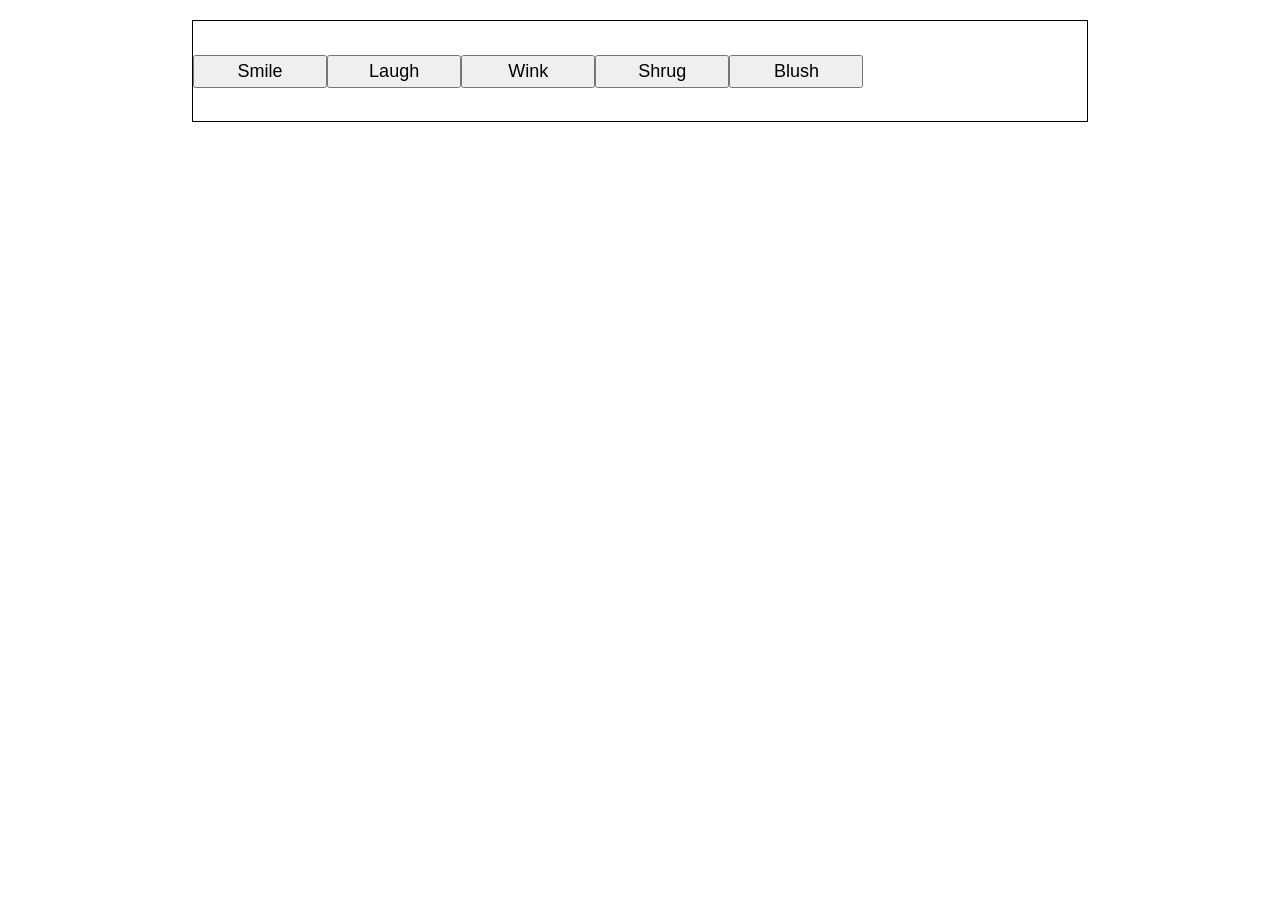
<file: Clase/flex-align.html>
<!DOCTYPE html>
<html lang="en-US">
  <head>
    <meta charset="utf-8">
    <meta name="viewport" content="width=device-width">
    <title>Flexbox align 0 — starting code</title>
    <style>
      html {
        font-family: sans-serif;
      }

      body {
        width: 70%;
        max-width: 960px;
        margin: 20px auto;
      }

      button {
        font-size: 18px;
        line-height: 1.5;
        width: 15%;
      }

      div {
        height: 100px;
        border: 1px solid black;
      }

      div {
        display: flex;
        flex-direction: row;
        justify-content: start; /*Main Axis*/
        align-items: center; /*Cross Axis*/
    }

    </style>
  </head>
  <body>
    <div>
      <button>Smile</button>
      <button>Laugh</button>
      <button>Wink</button>
      <button>Shrug</button>
      <button>Blush</button>
    </div>
  </body>
</html>
</file>
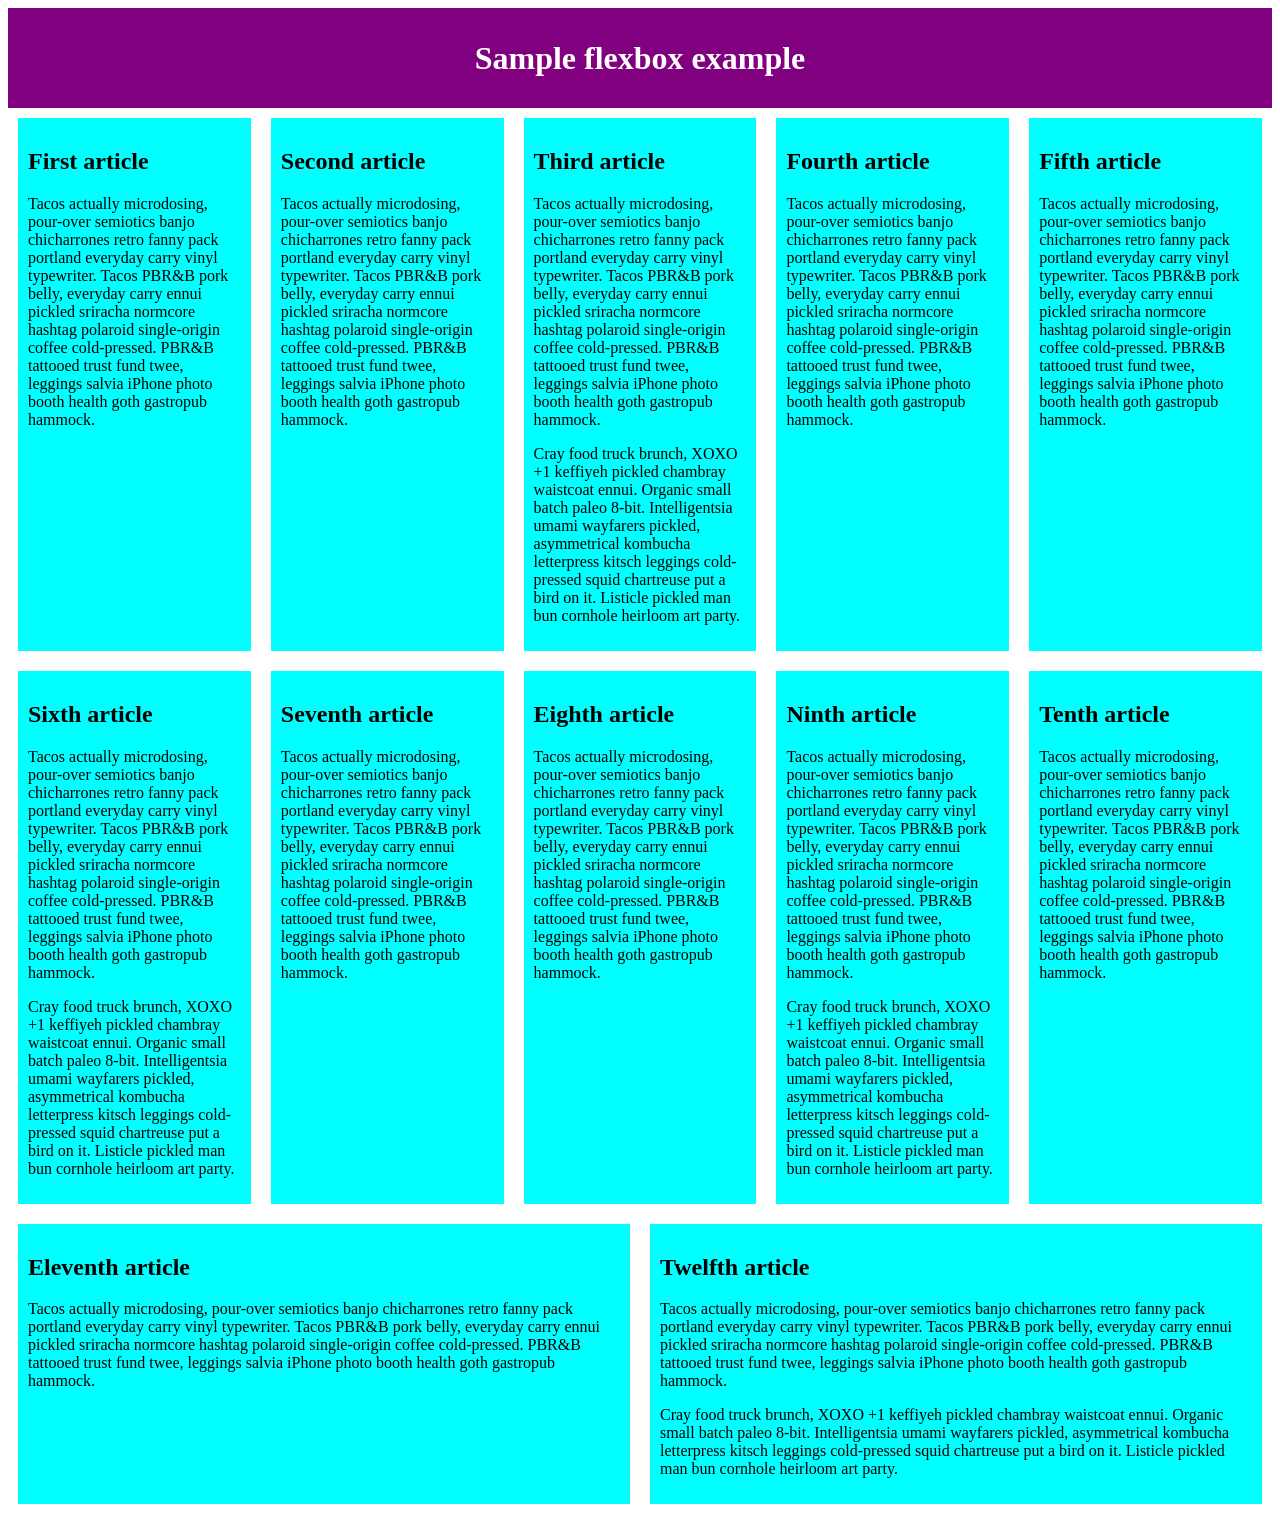
<file: Clase/flex.html>
<!DOCTYPE html>
<html lang="en-US">
  <head>
    <meta charset="utf-8">
    <meta name="viewport" content="width=device-width">
    <title>Flexbox wrap 0 — children overflowing</title>
    <style>
      .flex-doc-example header {
        background: purple;
        height: 100px;
      }

      .flex-doc-example h1 {
        text-align: center;
        color: white;
        line-height: 100px;
        margin: 0;
      }

      .flex-doc-example article {
        padding: 10px;
        margin: 10px;
        background: aqua;
        flex: 200px;
      }

      /* Add your flexbox CSS below here */

      .flex-doc-example section {
        display: flex;
        flex-direction: row;
        flex-wrap: wrap;
      }

    </style>
  </head>
  <body>

    <div class="flex-doc-example">
       <header>
        <h1>Sample flexbox example</h1>
      </header>

      <section>
        <article>
          <h2>First article</h2>

          <p>Tacos actually microdosing, pour-over semiotics banjo chicharrones retro fanny pack portland everyday carry vinyl typewriter. Tacos PBR&B pork belly, everyday carry ennui pickled sriracha normcore hashtag polaroid single-origin coffee cold-pressed. PBR&B tattooed trust fund twee, leggings salvia iPhone photo booth health goth gastropub hammock.</p>
        </article>

        <article>
          <h2>Second article</h2>

          <p>Tacos actually microdosing, pour-over semiotics banjo chicharrones retro fanny pack portland everyday carry vinyl typewriter. Tacos PBR&B pork belly, everyday carry ennui pickled sriracha normcore hashtag polaroid single-origin coffee cold-pressed. PBR&B tattooed trust fund twee, leggings salvia iPhone photo booth health goth gastropub hammock.</p>
        </article>

        <article>
          <h2>Third article</h2>

          <p>Tacos actually microdosing, pour-over semiotics banjo chicharrones retro fanny pack portland everyday carry vinyl typewriter. Tacos PBR&B pork belly, everyday carry ennui pickled sriracha normcore hashtag polaroid single-origin coffee cold-pressed. PBR&B tattooed trust fund twee, leggings salvia iPhone photo booth health goth gastropub hammock.</p>

          <p>Cray food truck brunch, XOXO +1 keffiyeh pickled chambray waistcoat ennui. Organic small batch paleo 8-bit. Intelligentsia umami wayfarers pickled, asymmetrical kombucha letterpress kitsch leggings cold-pressed squid chartreuse put a bird on it. Listicle pickled man bun cornhole heirloom art party.</p>
        </article>

        <article>
          <h2>Fourth article</h2>

          <p>Tacos actually microdosing, pour-over semiotics banjo chicharrones retro fanny pack portland everyday carry vinyl typewriter. Tacos PBR&B pork belly, everyday carry ennui pickled sriracha normcore hashtag polaroid single-origin coffee cold-pressed. PBR&B tattooed trust fund twee, leggings salvia iPhone photo booth health goth gastropub hammock.</p>
        </article>

        <article>
          <h2>Fifth article</h2>

          <p>Tacos actually microdosing, pour-over semiotics banjo chicharrones retro fanny pack portland everyday carry vinyl typewriter. Tacos PBR&B pork belly, everyday carry ennui pickled sriracha normcore hashtag polaroid single-origin coffee cold-pressed. PBR&B tattooed trust fund twee, leggings salvia iPhone photo booth health goth gastropub hammock.</p>
        </article>

        <article>
          <h2>Sixth article</h2>

          <p>Tacos actually microdosing, pour-over semiotics banjo chicharrones retro fanny pack portland everyday carry vinyl typewriter. Tacos PBR&B pork belly, everyday carry ennui pickled sriracha normcore hashtag polaroid single-origin coffee cold-pressed. PBR&B tattooed trust fund twee, leggings salvia iPhone photo booth health goth gastropub hammock.</p>

          <p>Cray food truck brunch, XOXO +1 keffiyeh pickled chambray waistcoat ennui. Organic small batch paleo 8-bit. Intelligentsia umami wayfarers pickled, asymmetrical kombucha letterpress kitsch leggings cold-pressed squid chartreuse put a bird on it. Listicle pickled man bun cornhole heirloom art party.</p>
        </article>

        <article>
          <h2>Seventh article</h2>

          <p>Tacos actually microdosing, pour-over semiotics banjo chicharrones retro fanny pack portland everyday carry vinyl typewriter. Tacos PBR&B pork belly, everyday carry ennui pickled sriracha normcore hashtag polaroid single-origin coffee cold-pressed. PBR&B tattooed trust fund twee, leggings salvia iPhone photo booth health goth gastropub hammock.</p>
        </article>

        <article>
          <h2>Eighth article</h2>

          <p>Tacos actually microdosing, pour-over semiotics banjo chicharrones retro fanny pack portland everyday carry vinyl typewriter. Tacos PBR&B pork belly, everyday carry ennui pickled sriracha normcore hashtag polaroid single-origin coffee cold-pressed. PBR&B tattooed trust fund twee, leggings salvia iPhone photo booth health goth gastropub hammock.</p>
        </article>

        <article>
          <h2>Ninth article</h2>

          <p>Tacos actually microdosing, pour-over semiotics banjo chicharrones retro fanny pack portland everyday carry vinyl typewriter. Tacos PBR&B pork belly, everyday carry ennui pickled sriracha normcore hashtag polaroid single-origin coffee cold-pressed. PBR&B tattooed trust fund twee, leggings salvia iPhone photo booth health goth gastropub hammock.</p>

          <p>Cray food truck brunch, XOXO +1 keffiyeh pickled chambray waistcoat ennui. Organic small batch paleo 8-bit. Intelligentsia umami wayfarers pickled, asymmetrical kombucha letterpress kitsch leggings cold-pressed squid chartreuse put a bird on it. Listicle pickled man bun cornhole heirloom art party.</p>
        </article>

        <article>
          <h2>Tenth article</h2>

          <p>Tacos actually microdosing, pour-over semiotics banjo chicharrones retro fanny pack portland everyday carry vinyl typewriter. Tacos PBR&B pork belly, everyday carry ennui pickled sriracha normcore hashtag polaroid single-origin coffee cold-pressed. PBR&B tattooed trust fund twee, leggings salvia iPhone photo booth health goth gastropub hammock.</p>
        </article>

        <article>
          <h2>Eleventh article</h2>

          <p>Tacos actually microdosing, pour-over semiotics banjo chicharrones retro fanny pack portland everyday carry vinyl typewriter. Tacos PBR&B pork belly, everyday carry ennui pickled sriracha normcore hashtag polaroid single-origin coffee cold-pressed. PBR&B tattooed trust fund twee, leggings salvia iPhone photo booth health goth gastropub hammock.</p>
        </article>

        <article>
          <h2>Twelfth article</h2>

          <p>Tacos actually microdosing, pour-over semiotics banjo chicharrones retro fanny pack portland everyday carry vinyl typewriter. Tacos PBR&B pork belly, everyday carry ennui pickled sriracha normcore hashtag polaroid single-origin coffee cold-pressed. PBR&B tattooed trust fund twee, leggings salvia iPhone photo booth health goth gastropub hammock.</p>

          <p>Cray food truck brunch, XOXO +1 keffiyeh pickled chambray waistcoat ennui. Organic small batch paleo 8-bit. Intelligentsia umami wayfarers pickled, asymmetrical kombucha letterpress kitsch leggings cold-pressed squid chartreuse put a bird on it. Listicle pickled man bun cornhole heirloom art party.</p>
        </article>
      </section>
    </div>

   
  </body>
</html>
</file>
